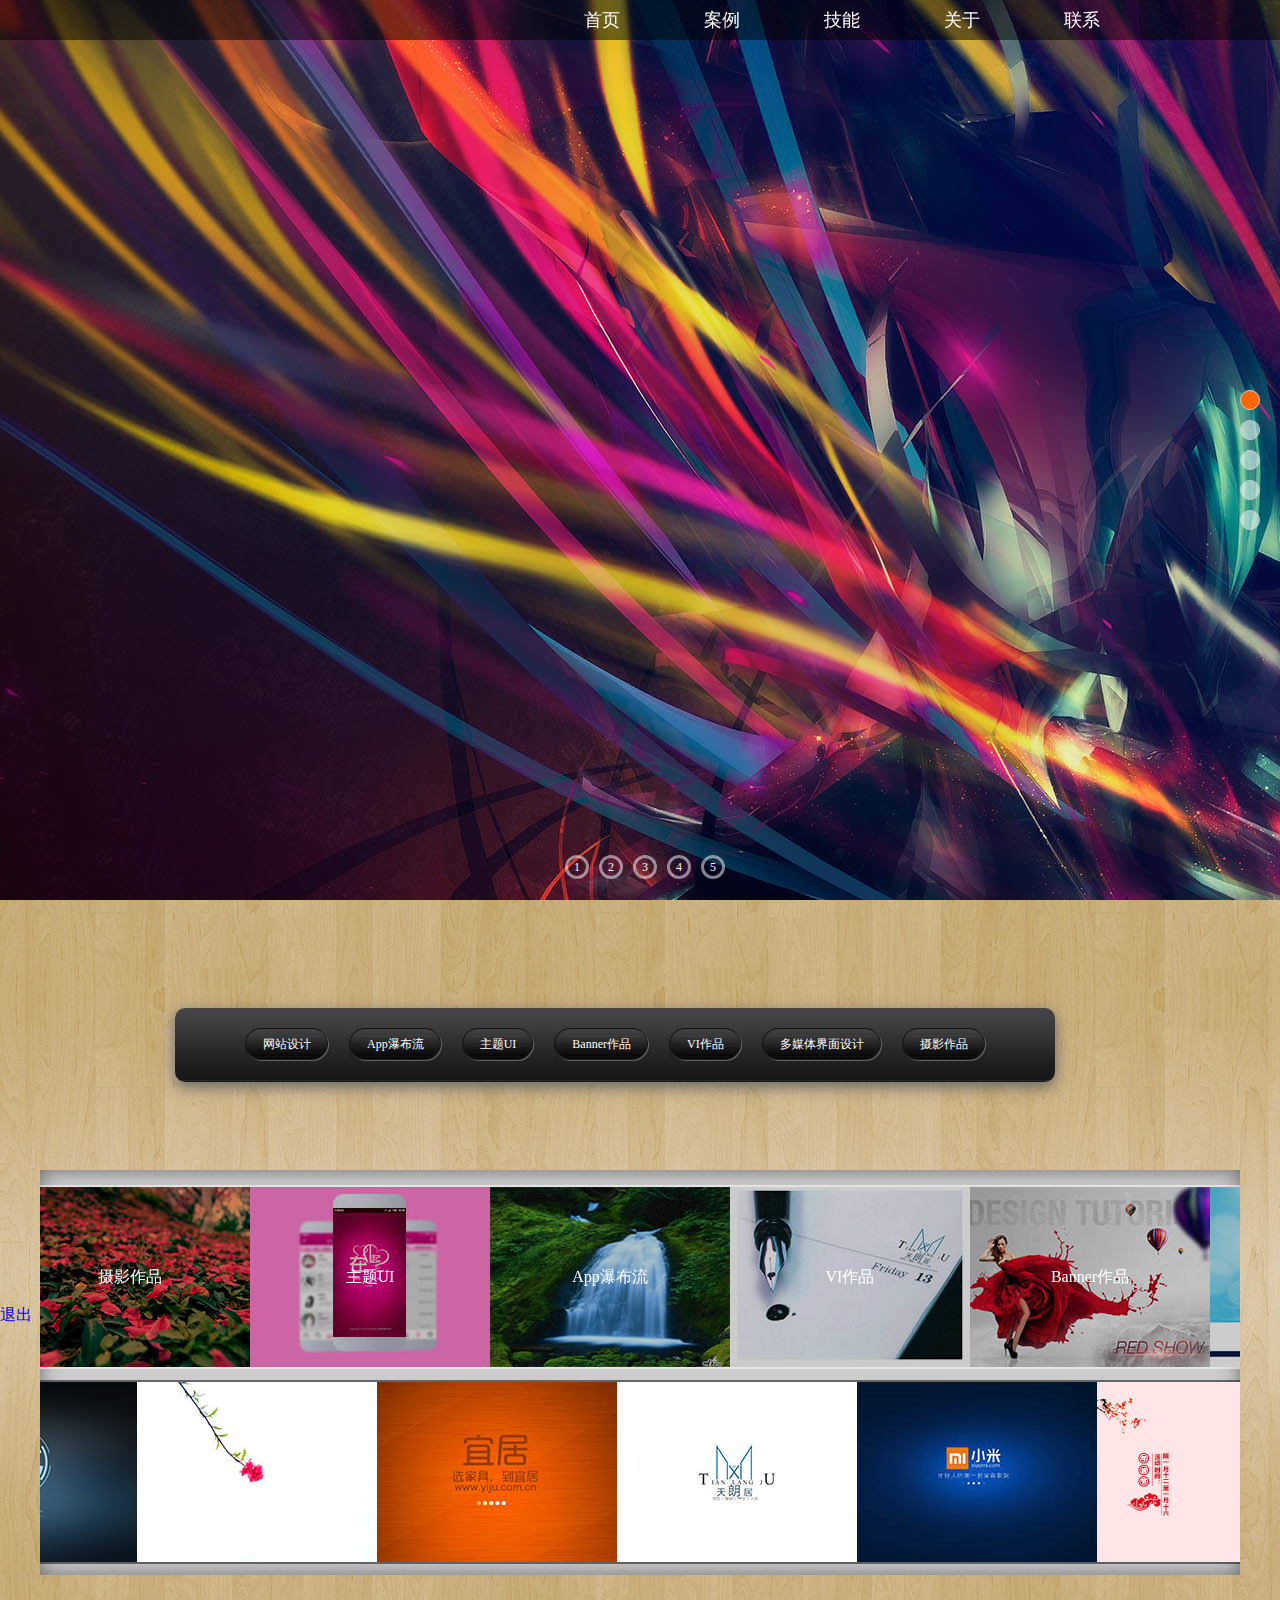
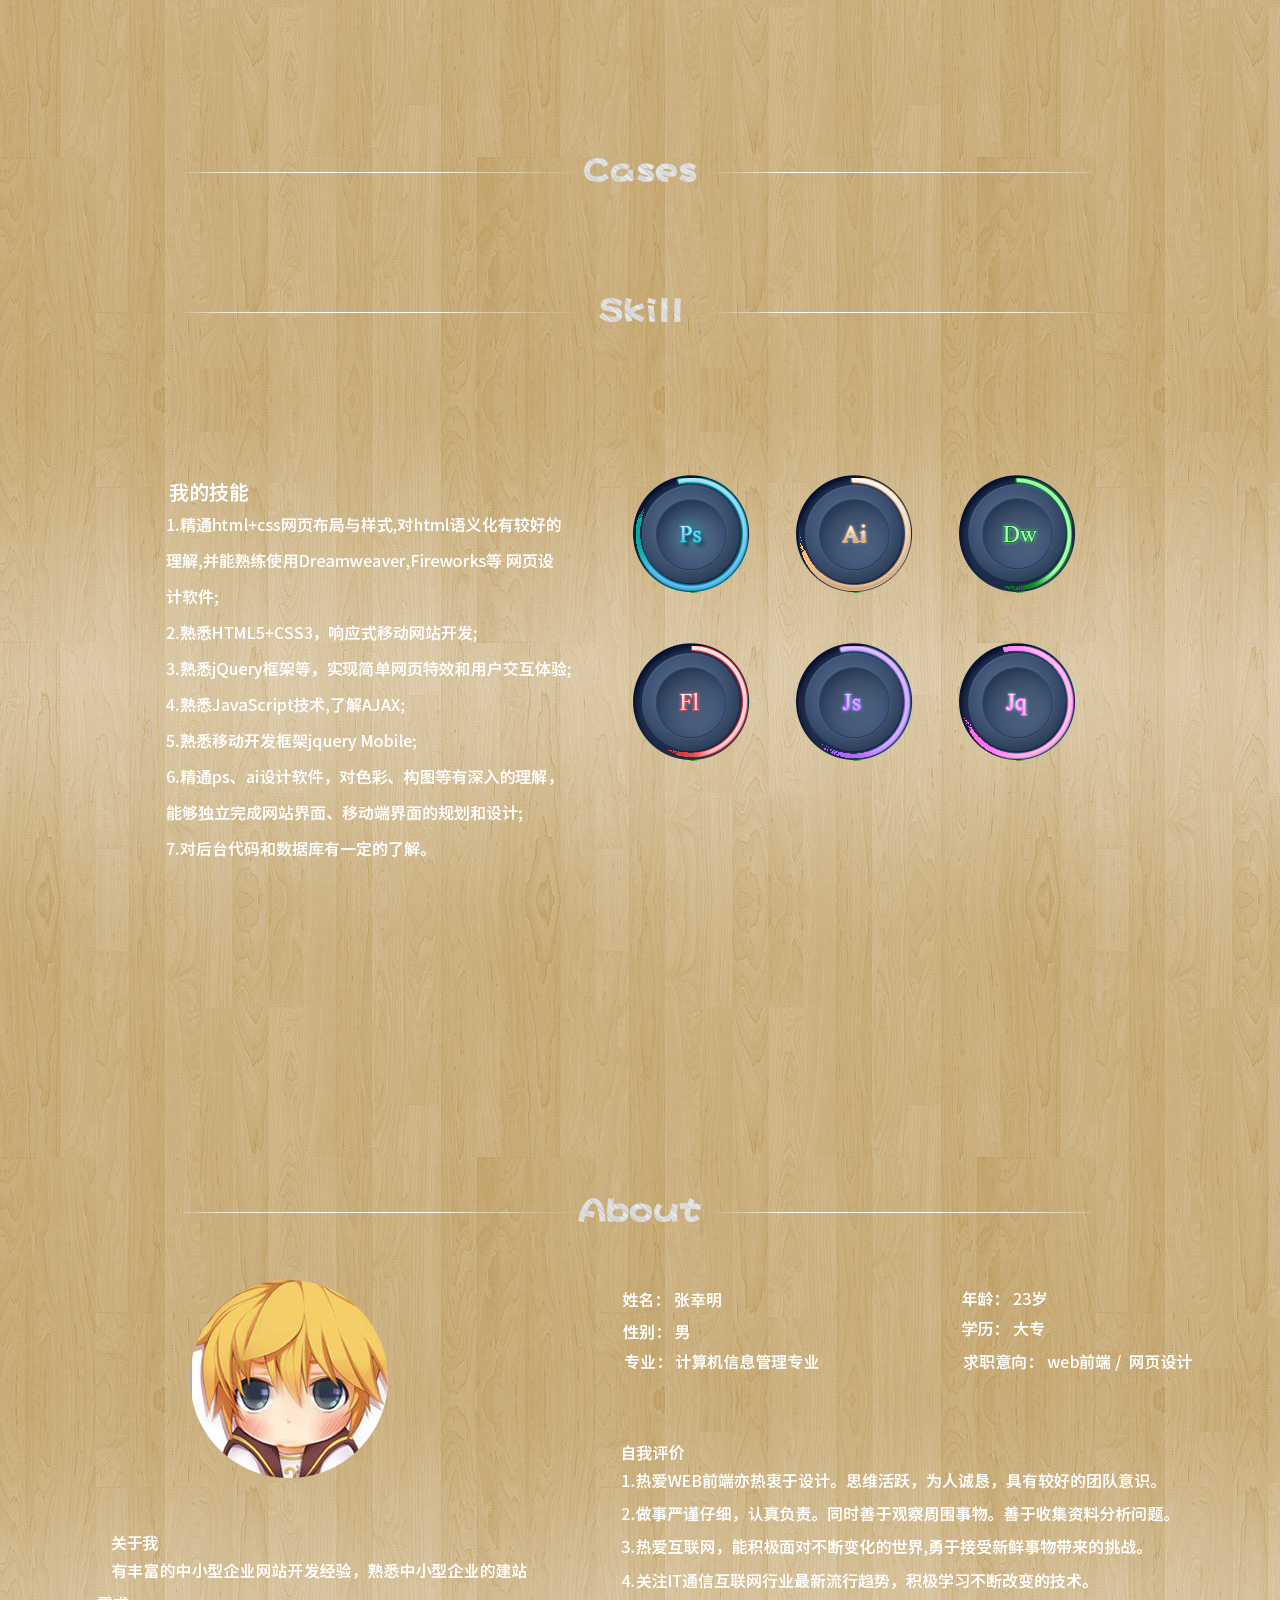
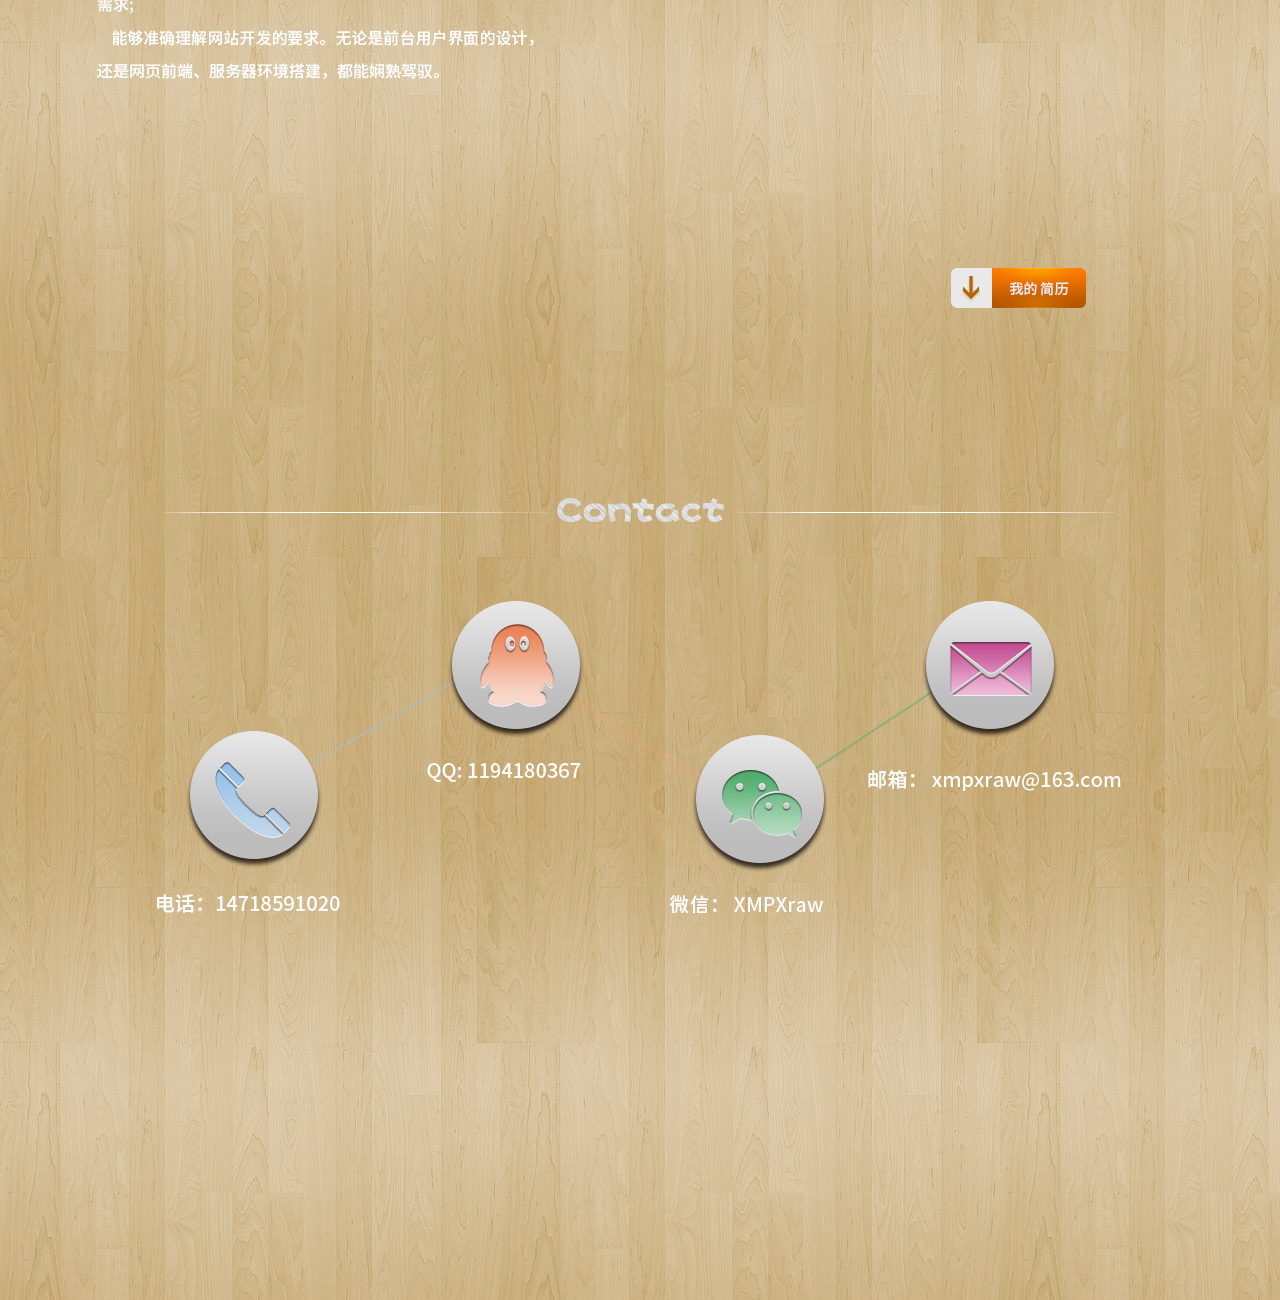
<file: index.html>
<!doctype html>
<html>
<head>
<meta charset="utf-8">
<title>张幸明--个人网站</title>
	<link rel="stylesheet" href="css/index.css" type="text/css">
	<script type="text/javascript" src="javascript/jquery-1.11.1.min.js"></script>
    <script type="text/javascript" src="javascript/jquery-1.7.2.min.js"></script>
	<script type="text/javascript" src="javascript/jquery.mousewheel.min.js"></script>
    <script type="text/javascript" src="javascript/index.js"></script>
</head>
<body>
	<div class="con">
<!--页面一开始-->
    	<div class="page1">
        	
        	<ul>
            	<li><img src="images/banner01.jpg" width="1920" height="1200"></li>
                <li><img src="images/banner02.jpg" width="1920" height="1200"></li>
                <li><img src="images/banner03.jpg" width="1920" height="1200"></li>
                <li><img src="images/banner04.jpg" width="1920" height="1200"></li>
                <li><img src="images/banner05.jpg" width="1920" height="1200"></li>
            </ul>
            <ol class="pgOl">
            	<li class="pgolLi">1</li>
            	<li>2</li>
            	<li>3</li>
            	<li>4</li>
            	<li>5</li>
            </ol>
        </div>
<!--页面一结束-->
         
<!--页面二开始-->   
    	<div class="page2">
        <div class="pg2C"><img src="images/cases.png" width="960" height="60"></div>
        <!--滑动门导航开始-->
        	<div class="nav02">
                <ul>                    
                    <li><a href="#" class="aa"><span>网站设计</span></a></li>                   
                    <li><a href="ppl.html" target="_blank"><span>App瀑布流</span></a></li>
                    <li><a href="#"><span>主题UI</span></a></li>
                    <li><a href="#" class="ee"><span>Banner作品</span></a></li>
                    <li><a href="#" class="dd"><span>VI作品</span></a></li>
                    <li><a href="#" class="hh"><span>多媒体界面设计</span></a></li>
                    <li><a href="photo.html" target="_blank"><span>摄影作品</span></a></li>
                </ul>
                <figure>
                	<audio src="images/music/a1.mp3"></audio>
                    <audio src="images/music/a2.mp3"></audio>
                    <audio src="images/music/a3.mp3"></audio>
                    <audio src="images/music/a4.mp3"></audio>
                    <audio src="images/music/a5.mp3"></audio>
                    <audio src="images/music/a6.mp3"></audio>
                    <audio src="images/music/a7.mp3"></audio>
                </figure>
		  </div>
           <!--滑动门导航结束-->
        	<div class="pg2Zp">            
            	<div class="pg2Up">
                 <!--无缝链接导航1开始-->
                    <ul class="pg2Up01">
                        <li><a href="photo.html" class="a"><img src="images/small-banner-01.jpg" width="240" height="180"><p>摄影作品</p></a><div class="heise"></div></li>
                        <li><a href="javascript:;" class="b"><img src="images/small-banner-02.jpg" width="240" height="180"><p>主题UI</p></a><div class="heise"></div></li>
                        <li><a href="ppl.html" class="c"><img src="images/small-banner-03.jpg" width="240" height="180"><p>App瀑布流</p></a><div class="heise"></div></li>
                        <li><a href="javascript:;" class="d"><img src="images/small-banner-04.jpg" width="240" height="180"><p>VI作品</p></a><div class="heise"></div></li>
                        <li><a href="javascript:;" class="e"><img src="images/small-banner-05.jpg" width="240" height="180"><p>Banner作品</p></a><div class="heise"></div></li>
                        <li><a href="javascript:;" class="f"><img src="images/small-banner-06.jpg" width="240" height="180"><p>网站设计</p></a><div class="heise"></div></li>
                        <li><a href="javascript:;" class="h"><img src="images/small-banner-07.jpg" width="240" height="180"><p>多媒体界面设计</p></a><div class="heise"></div></li>
                    </ul>
                    <!--无缝链接导航1结束-->
                    <!--无缝链接导航2开始-->
                    <ul class="pg2Up02">
                        <li><a href="photo.html" class="a"><img src="images/small-banner02-1.jpg" width="240" height="180"></a></li>
                        <li><a href="ppl.html" class="c"><img src="images/small-banner02-2.jpg" width="240" height="180"></a></li>
                        <li><a href="javascript:;" class="d"><img src="images/small-banner02-3.jpg" width="240" height="180"></a></li>
                        <li><a href="javascript:;" class="h"><img src="images/small-banner02-4.jpg" width="240" height="180"></a></li>
                        <li><a href="javascript:;" class="e"><img src="images/small-banner02-5.jpg" width="240" height="180"></a></li>
                        <li><a href="javascript:;" class="b"><img src="images/small-banner02-6.jpg" width="240" height="180"></a></li>
                        <li><a href="javascript:;" class="f"><img src="images/small-banner02-7.jpg" width="240" height="180"></a></li>
                    </ul>
                    <!--无缝链接导航2结束-->
                </div>
           
            </div>
<!--vi作品展示开始-->
                <div class="showVi">
                	<a href="javascript:;" class="showviTc">退出</a>
                  	<ul class="showviUl">
						<li>
                        	<a href="images/app-bigger-01.jpg">
                       		 	<img src="images/app-small-01.jpg" width="168" height="124">
                        	</a><br>
						</li> 
                        <li>
                        	<a href="images/app-bigger-02.jpg">
                       		 	<img src="images/app-small-02.jpg" width="168" height="124">
                        	</a><br>
						</li> 
                        <li>
                        	<a href="images/app-bigger-03.jpg">
                       		 	<img src="images/app-small-03.jpg" width="168" height="124">
                        	</a><br>
						</li> 
                        <li>
                        	<a href="images/app-bigger-04.jpg">
                       		 	<img src="images/app-small-04.jpg" width="168" height="124">
                        	</a><br>
						</li>
                        <li>
                        	<a href="images/app-bigger-05.jpg">
                       		 	<img src="images/app-small-05.jpg" width="168" height="124">
                        	</a><br>
						</li> 
                        <li>
                        	<a href="images/app-bigger-06.jpg">
                       		 	<img src="images/app-small-06.jpg" width="168" height="124">
                        	</a><br>
						</li> 
                        <li>
                        	<a href="images/app-bigger-07.jpg">
                       		 	<img src="images/app-small-07.jpg" width="168" height="124">
                        	</a><br>
						</li> 
                        <li>
                        	<a href="images/app-bigger-08.jpg">
                       		 	<img src="images/app-small-08.jpg" width="168" height="124">
                        	</a><br>
						</li> 
                        <li>
                        	<a href="images/app-bigger-09.jpg">
                       		 	<img src="images/app-small-09.jpg" width="168" height="124">
                        	</a><br>
						</li> 
                        <li>
                        	<a href="images/app-bigger-10.jpg">
                       		 	<img src="images/app-small-10.jpg" width="168" height="124">
                        	</a><br>
						</li> 
                        <li>
                        	<a href="images/app-bigger-11.jpg">
                       		 	<img src="images/app-small-11.jpg" width="168" height="124">
                        	</a><br>
						</li> 
                        <li>
                        	<a href="images/app-bigger-12.jpg">
                       		 	<img src="images/app-small-12.jpg" width="168" height="124">
                        	</a><br>
						</li> 
                         <li>
                        	<a href="images/app-bigger-13.jpg">
                       		 	<img src="images/app-small-13.jpg" width="168" height="124">
                        	</a><br>
						</li> 
					</ul> 
                </div>
<!--vi作品展示结束-->
<!--主题作品展示开始-->
		<div class="showApp">
        	<ul>
            	
            </ul>
        </div>
<!--主题作品展示结束-->

<!--多媒体用户界面作品展示开始-->
		<div class="showXm">
        	<div class="showXm02">
                <a href="javascript:;" class="showxmTc">退出</a>
                <ul class="showxmUl01">
                    <li><img src="images/xiaomi-01.jpg" width="687" height="388"></li>
                    <li><img src="images/xiaomi-02.jpg" width="687" height="388"></li>
                    <li><img src="images/xiaomi-03.jpg" width="687" height="388"></li>
                    <li><img src="images/xiaomi-04.jpg" width="687" height="388"></li>
                    <li><img src="images/xiaomi-05.jpg" width="687" height="388"></li>
                    <li><img src="images/xiaomi-06.jpg" width="687" height="388"></li>
                    <li><img src="images/xiaomi-07.jpg" width="687" height="388"></li>
                    <li><img src="images/xiaomi-08.jpg" width="687" height="388"></li>
                    <li><img src="images/xiaomi-09.jpg" width="687" height="388"></li>
                    <li><img src="images/xiaomi-10.jpg" width="687" height="388"></li>
                    <li><img src="images/xiaomi-11.jpg" width="687" height="388"></li>
                </ul>              
                <ul class="showxmUl02">
                	<li></li>
                	<li></li>
                	<li></li>
                	<li></li>
                	<li></li>
                	<li></li>
                	<li></li>
                	<li></li>
                	<li></li>
                	<li></li>
                	<li></li>
                </ul>            
            </div>
        </div>
<!--多媒体用户界面作品展示结束-->   
<!--网页作品展示开始-->
		<div class="showWangye">
        	<a href="javascript:;" class="showwangyeTc">退出</a>
            <div class="wangyeZs">
            	<ul class="wangyezsUl01">
                	<li><img src="images/wy--01.png" width="667" height="384"></li>
                    <li><img src="images/wy--02.png" width="667" height="384"></li>
                    <li><img src="images/wy--03.png" width="667" height="384"></li>
                    <li><img src="images/wy--04.png" width="667" height="384"></li>
                    <li><img src="images/wy--05.png" width="667" height="384"></li>
                    <li><img src="images/wy--06.png" width="667" height="384"></li>
                    <li><img src="images/wy--07.png" width="667" height="384"></li>
                </ul>
                <ul class="wangyezsUl02">
                	<li></li>
                	<li></li>
                	<li></li>
                	<li></li>
                    <li></li>
                    <li></li>
                    <li></li>
                </ul>            
            </div>
        </div>
<!--网页作品展示结束--> 
<!--banner作品展示开始-->
		<div class="showBanner">
        	<a href="javascript:;" class="showbannerTc">退出</a>
            <div class="bannerZs">
            	<ul class="bannerUl01">
                	
                </ul>
                <ul class="bannerUl02">
                	
                </ul>            
            </div>
        </div>
<!--banner作品展示结束-->                      
   	  </div>
<!--页面二结束-->
      
<!--页面三开始-->
    	<div class="page3">
     		<div class="pg3s"><img src="images/skill-02.png" width="960" height="60"></div>
        	<div class="pg3Wz">
       	   		 <img src="images/jinengwenzi.png" width="429" height="411"> </div>
            <div class="jinengtiao">
					<ul class="jn1">
						<li></li>
						<li></li>
						<li></li>
					</ul>
					<ul class="jn2">
						<li></li>
						<li></li>
						<li></li>
					</ul>
					<ul class="jn3">
						<li></li>
						<li></li>
						<li></li>
					</ul>
					<ul class="jn4">
						<li></li>
						<li></li>
						<li></li>
					</ul>
					<ul class="jn5">
						<li></li>
						<li></li>
						<li></li>
					</ul>
					<ul class="jn6">
						<li></li>
						<li></li>
						<li></li>
					</ul>
			</div>
        </div>
<!--页面三结束-->
      
<!--页面四开始-->
    	<div class="page4">
       	  <div class="pg4A"><img src="images/about.png" width="960" height="60"></div>
            <div class="pg4Jn"><img src="images/jinengzhanshi.png" width="1224" height="466"></div>
          <div class="pg4Tx"></div>
          <div class="jianLi"><img src="images/anniu.png" width="140" height="45"></div>
      </div>
<!--页面四结束-->

<!--页面五开始-->
    	<div class="page5">
     		<div class="pg5C"><img src="images/contact.png" width="960" height="60"></div>
            <div class="pg5Tb">
            	<div class="pg5Tel"></div>
            	<div class="pg5Qq"></div>
            	<div class="pg5Weixin"></div>
            	<div class="pg5Email"></div>
          </div>
        </div>
<!--页面五结束-->
</div> 

<!--侧边小圆点开始-->  
    <ol class="yuanDian">
    	<li class="current"></li>
    	<li></li>
    	<li></li>
    	<li></li>
        <li></li> 
    </ol>
<!--侧边小圆点结束-->  
	
<!--导航开始-->
    <div class="nav">
		<ul class="navUl">
        	<li>首页</li>
        	<li>案例</li>
            <li>技能</li>
            <li>关于</li>
            <li>联系</li>
        </ul>
    </div>	
<!--导航开始-->
    

    
    </div> 
	</body>
</html>
</file>
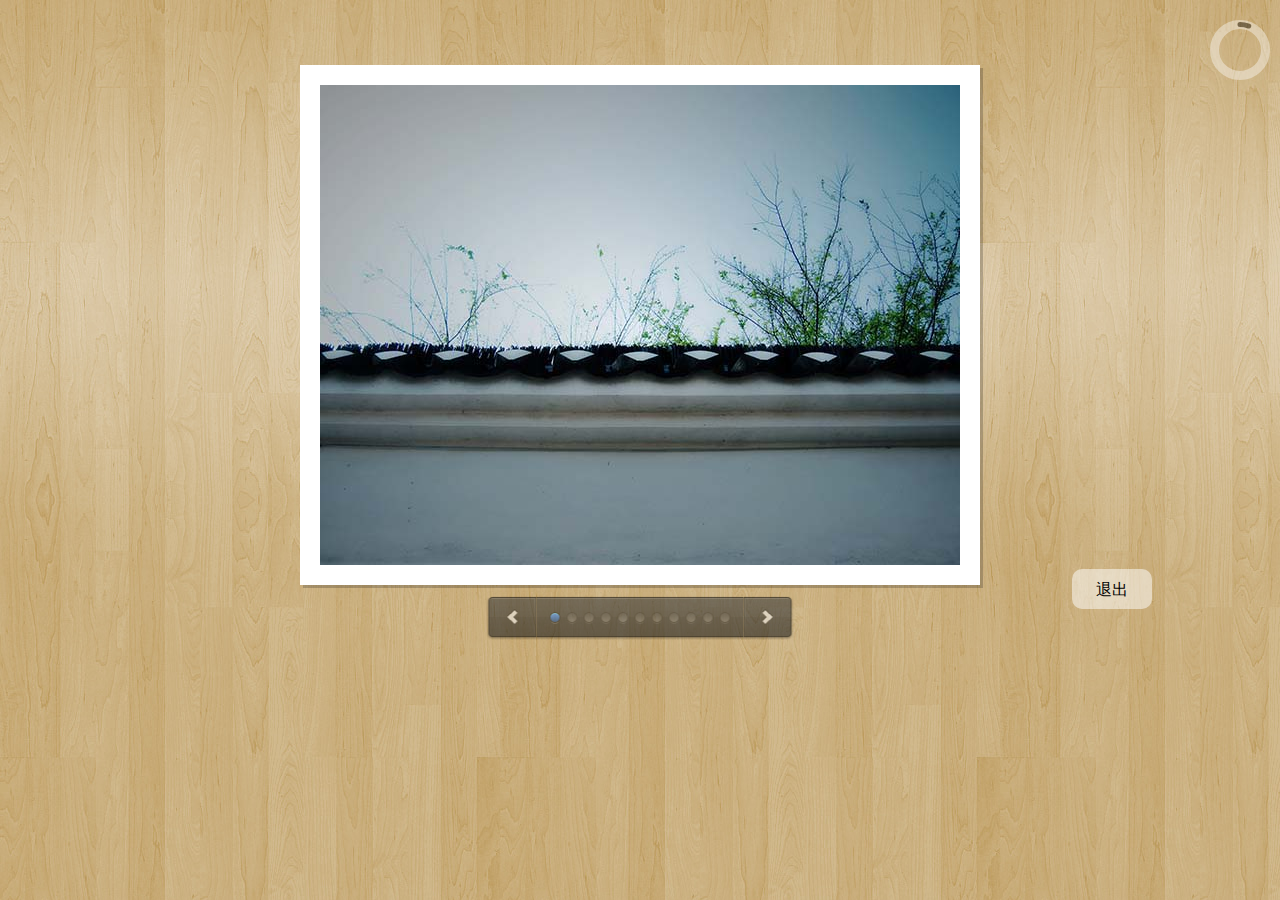
<file: photo.html>
<!DOCTYPE html PUBLIC "-//W3C//DTD XHTML 1.0 Transitional//EN" "http://www.w3.org/TR/xhtml1/DTD/xhtml1-transitional.dtd">
<html xmlns="http://www.w3.org/1999/xhtml">
<head>
<meta http-equiv="X-UA-Compatible" content="IE=edge,chrome=1">
<meta http-equiv="Content-Type" content="text/html; charset=gb2312" />
<title>������--��Ӱ��Ʒ</title>
<meta name="keywords" content="www.pxraw.com" />

</head>
<body>
<!-- ���� ��ʼ -->
<link rel="stylesheet" href="http://fonts.useso.com/css?family=PT+Sans+Narrow" />
<link rel="stylesheet" href="css/styles.css" />
<link rel="stylesheet" href="css/demo2.css" />
<script type="text/javascript" src="javascript/jquery-1.7.2.min.js"></script>
<script src="javascript/ipresenter.packed.js"></script>
<script>
	$(document).ready(function(){
		$('#ipresenter').iPresenter({
			animSpeed: 2000,
			timer: '360Bar',
			timerDiameter: 60,
			timerStroke: 5,
			timerPadding: 2,
			timerColor: '#000',
			timerBg: '#FFF',
			timerOpacity: 0.4,
			directionNav: false,
			controlNav: true
		});
	});
</script>
<div class="container">
 <a href="index.html" class="showviTc">�˳�</a>
<div id="ipresenter">
	<div class="step" data-x="0" data-y="0" data-thumbnail="images/thumbs/photo-01.jpg">
      <img src="images/photos/photo-01.jpg" />
	</div>
	<div class="step" data-x="1500" data-y="0" data-rotatex="180" data-easing="easeInOutQuint" data-pausetime="15000" data-thumbnail="images/thumbs/photo-07.jpg">
		<img src="images/photos/photo-07.jpg" />
	</div>
	<div class="step" data-x="3000" data-y="0" data-rotatey="180" data-pausetime="2000" data-thumbnail="images/thumbs/photo-03.jpg">
		<img src="images/photos/photo-03.jpg" />
	</div>
	<div class="step" data-x="4500" data-y="0" data-rotatex="180" data-thumbnail="images/thumbs/photo-04.jpg">
		<img src="images/photos/photo-04.jpg" />
	</div>
	<div class="step" data-x="6000" data-y="0" data-rotate="180" data-thumbnail="images/thumbs/photo-05.jpg">
		<img src="images/photos/photo-05.jpg" />
	</div>
	<div class="step" data-x="7500" data-y="0" data-rotatey="180" data-thumbnail="images/thumbs/photo-06.jpg">
		<img src="images/photos/photo-06.jpg" />
	</div>
	<div class="step" data-x="9000" data-y="0" data-thumbnail="images/thumbs/photo-08.jpg">
		<img src="images/photos/photo-08.jpg" />
	</div>
	<div class="step" data-x="10500" data-y="0" data-rotate="80" data-thumbnail="images/thumbs/photo-09.jpg">
		<img src="images/photos/photo-09.jpg" />
	</div>
	<div class="step" data-x="12000" data-y="0" data-rotatex="180" data-thumbnail="images/thumbs/photo-10.jpg">
		<img src="images/photos/photo-10.jpg" />
	</div>
	<div class="step" data-x="13500" data-y="0" data-rotatey="180" data-scale="0.6" data-thumbnail="images/thumbs/photo-11.jpg">
		<img src="images/photos/photo-11.jpg" />
	</div>
	<div class="step" data-x="15000" data-y="0" data-rotatey="-180" data-thumbnail="images/thumbs/photo-12.jpg">
		<img src="images/photos/photo-12.jpg" />
	</div>
	</div>
</div>
</div>
<!-- ���� ���� -->

</body>
</html>
</file>
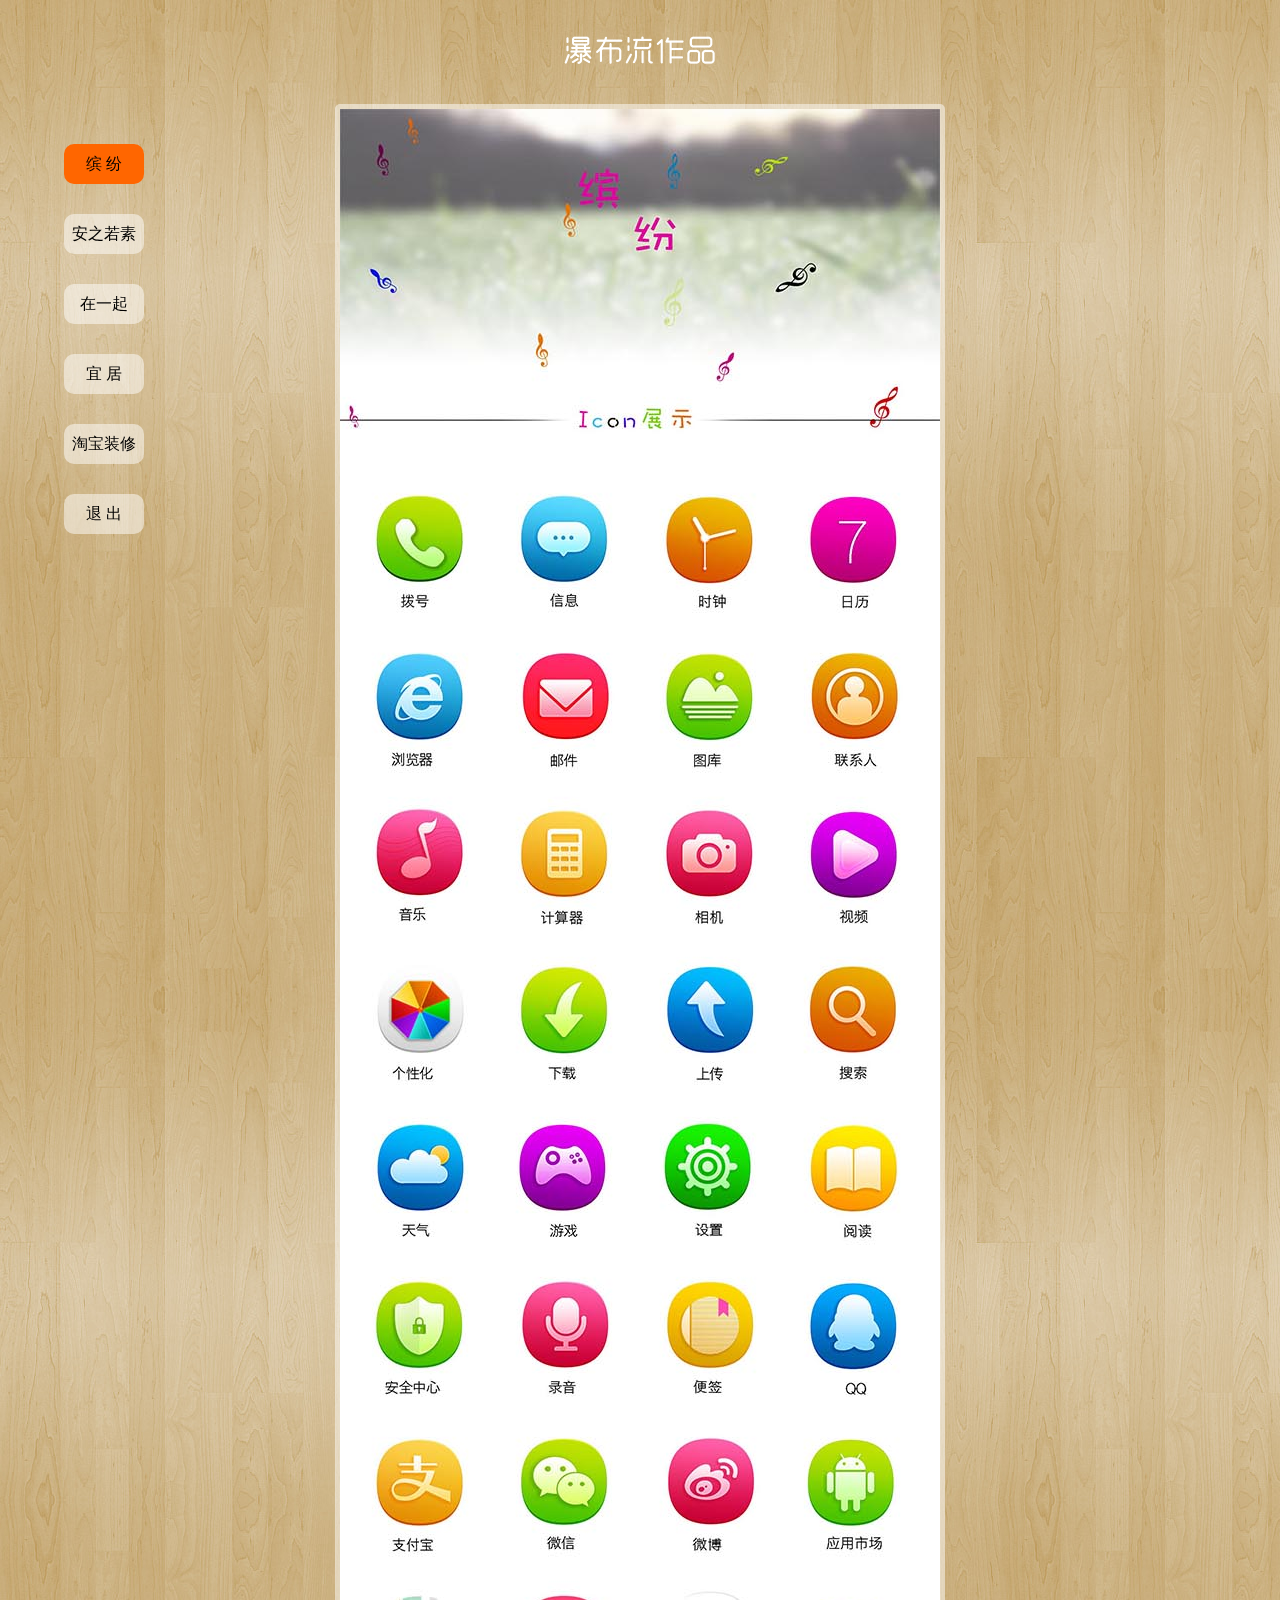
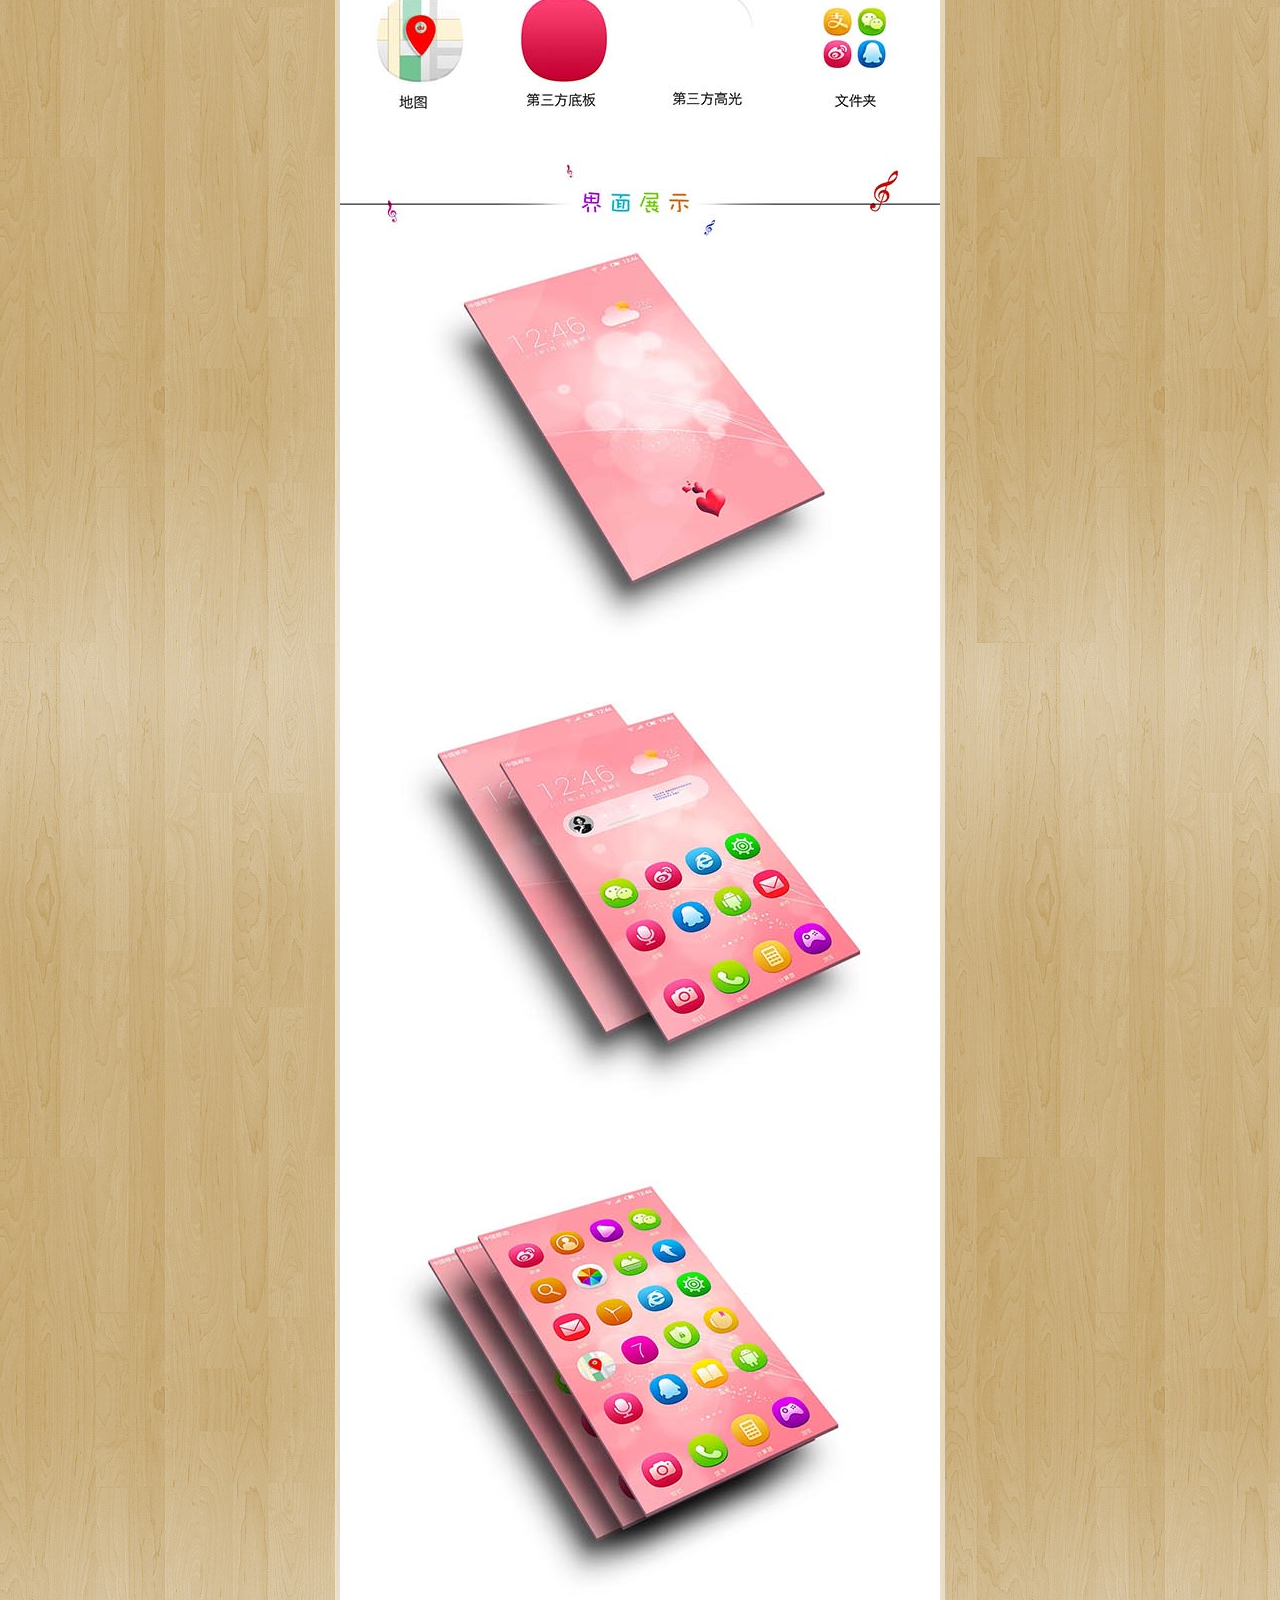
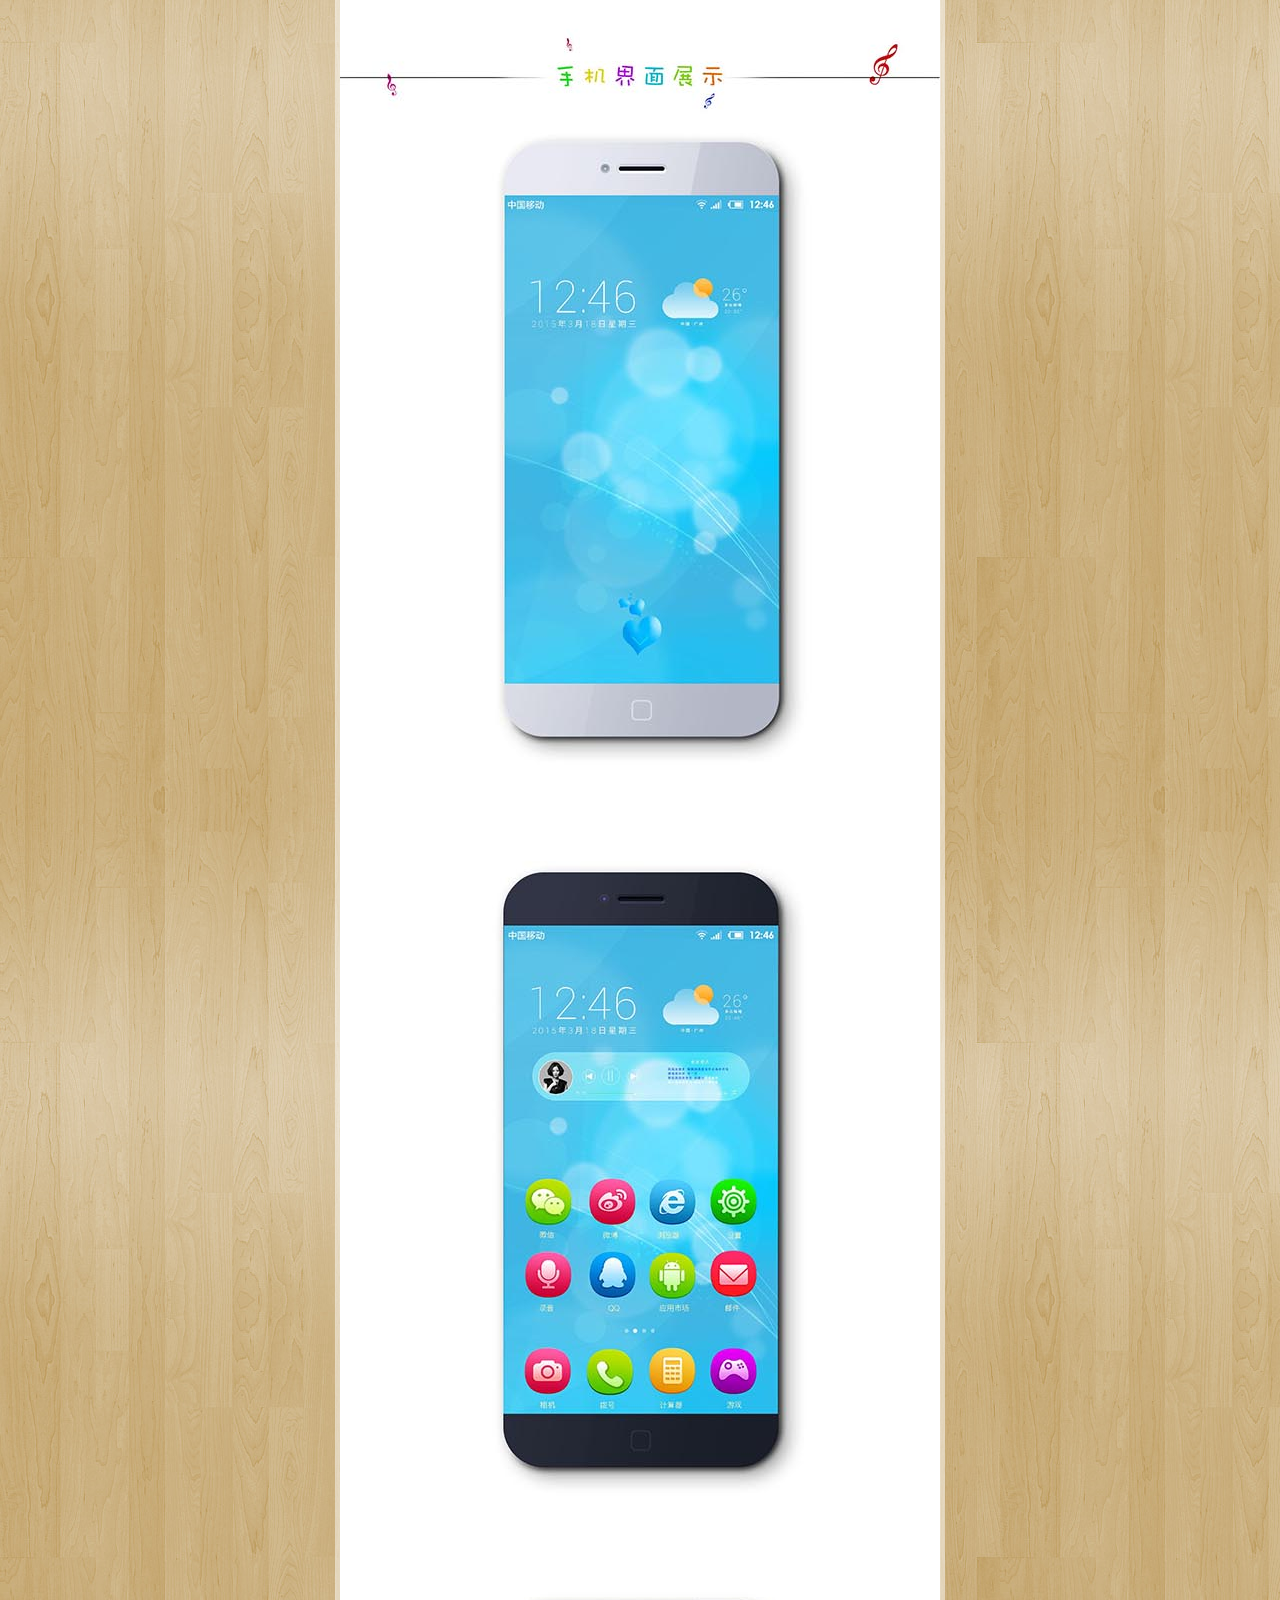
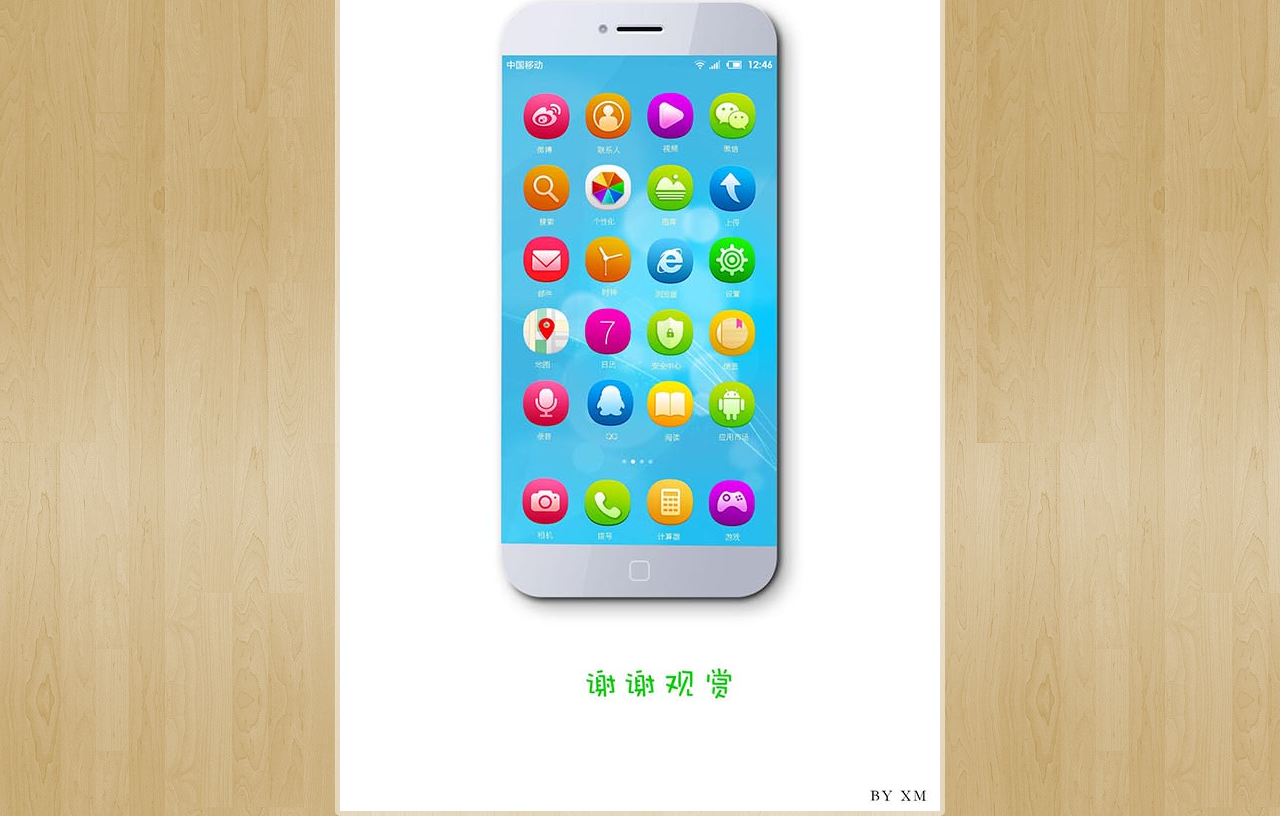
<file: ppl.html>
<!doctype html>
<html>
<head>
<meta charset="utf-8">
<title>张幸明--瀑布流作品</title>
	<style type="text/css">
		* { margin: 0; padding: 0; list-style: none;}
		body { background: url(images/background.jpg);}
		a { text-decoration: none; color: #000;}
		.box { width: 100%; height: 630px; margin: auto; }
		.showPpl li { width: 600px; margin: 20px auto; border-radius: 5px;}
		.showpplUl01 { width: 80px; height: auto; margin: 0 auto; position: fixed; top: 16%; left: 5%;}
		.showpplUl01 li{ width: 80px; height: 40px; line-height: 40px; background: rgba(255,255,255,0.5); border-radius: 10px; text-align:center; color: #000; float: left; margin: 0 0 30px 0; }
		.showpplUl01 li a { width: 80px; height: 40px; display: block; }
		 .pubuliu { width: 170px; margin: 30px auto; color: #FFF;}
		.a { width: 600px; height: 5502px; border:5px solid rgba(255,255,255,0.5); border-radius: 10px;}
		.b { width: 582px; height: 4840px; border:5px solid rgba(255,255,255,0.5); border-radius: 10px;}
		.c { width: 568px; height: 4993px; border:5px solid rgba(255,255,255,0.5); border-radius: 10px;}
		.d { width: 600px; height: 4840px; border:5px solid rgba(255,255,255,0.5); border-radius: 10px;}
		.showPpl .g { width: 960px; height: 3139px; border:5px solid rgba(255,255,255,0.5); border-radius: 10px; position: absolute; top: 80px; left: 50%; margin-left: -480px;}
		.showpplUl01 .f { background: #FF6600; }
    </style>
    <script type="text/javascript" src="javascript/jquery-1.7.2.min.js"></script>
    <script type="text/javascript">
    	$(function(){
			$('.showPpl li:first').show().siblings().hide();
			$('.showpplUl01 li').click(function(e) {
                $('.showPpl li, .hehe li').eq($(this).index()).stop().fadeIn(800).siblings().fadeOut(800);
				$(this).addClass('f').siblings().removeClass('f');
				num = $(this).index();
            });
		var timer01 = null;
		var num = 0;//全局变量是轮播图的灵魂
		var myTimer = function(){
			//先控制ol的li
			num++;
			if(num > 4){
				num = 0;
			}
		$('.showPpl li').eq(num).stop().fadeIn(800).siblings().fadeOut(800);
		$('.showpplUl01 li').eq(num).addClass('f').siblings().removeClass('f');				
		};
		timer01 = setInterval(myTimer,3000);
		
		$('.showPpl li').hover(function(e) {
        	clearInterval(timer01);    
        },function(){
			timer01 = setInterval(myTimer,3000);
		});
		})
    </script>
</head>

<body>
<div class="box">      
  <ul class="showpplUl01">
            <li class="f">
                <a href="javascript:;">
                    缤&nbsp;纷
                </a>
            </li>
            <li>
                <a href="javascript:;">
                    安之若素
                </a>
            </li>
            <li>
                <a href="javascript:;">
                    在一起
                </a>
            </li>
            <li>
                <a href="javascript:;">
                    宜&nbsp;居
                </a>
            </li>
            <li>
                <a href="javascript:;">
                    淘宝装修
                </a>
            </li>
    <li>
                <a href="index.html">
                    退&nbsp;出
                </a>
            </li>
        </ul>
        <div class="pubuliu"><img src="images/pubuliu.png" width="170" height="40"></div>
     <!--<ul class="hehe">
    	<li><h1>缤纷手机主题Icon</h1></li>
    	<li><h1>安之若素手机主题Icon</h1></li>
    	<li><h1> 在一起 手机App</h1></li>
    	<li><h1> 宜居 手机App</h1></li>
    </ul>-->
    <ul class="showPpl">
       	<li class="a"><img src="images/PPL-1.jpg" width="600" height="5502"></li>
       	<li class="b"><img src="images/PPL-2.png" width="600" height="4840"></li>
       	<li class="c"><img src="images/PPL-3.png" width="600" height="4993"></li>
       	<li class="d"><img src="images/PPL-4.jpg" width="600" height="4840"></li>
        <li class="g"><img src="images/PPL-5.jpg" width="960" height="3139"></li>
    </ul>
    
  </div>
</body>
</html>
</file>
<file: css/index.css>
* { margin: 0; padding: 0; list-style: none; }
	ul{ list-style:none;}
	img { display: block; }
	a { text-decoration: none;}
	body { overflow:hidden;/*清除滚动条*/background: url(../images/background.jpg); }
	.con { width: 100%; transition: all 1s;}
/*侧边小圆点开始*/
	.yuanDian { position:fixed; right:20px; top: 50%; margin: -60px 0 0 0; }
	.yuanDian li { width: 18px; height: 18px; border-radius: 50%; border:1px solid #ccc; background: rgba(255,255,255,0.5); cursor:pointer; margin: 0 0 10px 0; }
	.yuanDian .current { background: #FF6600; }
/*侧边小圆点结束*/
/*第一页开始*/	
	 .page1 { background: #036; width: 100%; height: 100%; overflow: hidden; position: relative;}
	 .page1 ul li { width: 75%; height: 100%; float: left; text-align: center; margin: 0 auto; position: absolute; display: none; }
	 .pgOl { width: 170px;  position: absolute; top: 95%; left: 50%; margin-left: -85px; }
	 .pgOl li { width: 18px; height: 18px; float: left; border-radius: 50%; border:3px solid rgba(255,255,255,0.5); margin: 0 0 0 10px; text-align: center; line-height: 18px; cursor: pointer; font-size: 12px; color: #fff;}
	 .pgOl li:hover { background: rgba(255,255,255,0.5); }
	 .pgolCurrent {background: rgba(255,255,255,0.5);}
	  	
/*第一页结束*/
	
/*第二页开始*/	
	 .con .page2 { width: 100%; height: 100%; position: relative;}
	 .con .pg2C { width: 960px; height: 60px; position: absolute; bottom: 0px; left: 50%; margin: 0 0 0 -480px; }
/*滑动门导航开始*/
	 .nav02 ul li{ float:left; margin:0 10px; text-align: center; line-height: 54px; }
	 .nav02 a{ color:#fff; text-decoration:none; font-size:12px;}
	 .nav02{ width: 820px; height: 54px; background: url(../images/weixin.jpg) repeat-x; position: absolute; top: 12%; right: 50%;  margin: 0 -415px 0 0; padding: 20px 0 0 60px; border-radius: 10px; box-shadow: 0px 5px 15px #666;}
	 .nav02 ul li a,.nav02 ul li span{ height: 33px; display: block; line-height: 33px; background: url(../images/weixin.png) no-repeat;}
	 .nav02 ul li a{ background-position:0 -192px; padding-left:18px;}
	 .nav02 ul li a span{ background-position:right -192px; padding-right:18px;}
	 .nav02 ul li a:active{ background-position:0 -144px;}
	 .nav02 ul li a:active span{ background-position:right -144px;}
/*滑动门导航结束*/
/*第二页无缝连接1开始*/	
	.pg2Zp { width: 1200px; height: 390px; background: #CCC; position: relative; top: 30%; left: 50%; box-shadow:0 0 20px #666 inset; overflow: hidden; padding: 15px 0 0 0; margin: 0 0 0 -600px;}
	.pg2Up { width: 1200px; height: 180px; border:2px solid rgba(255,255,255,0.5); position: relative;}
	.pg2Up .pg2Up01 { width: 2880px; overflow: hidden; position: absolute;}
	.pg2Up .pg2Up01 li { width: 240px; height: 180px; float: left; position: relative; cursor: pointer; }
	.pg2Up .pg2Up01 li .heise { width: 240px; height: 180px; background:rgba(0,0,0,0.2); position:absolute; top:0; left:0; z-index: 997;}
	.pg2Up .pg2Up01 li p { position: absolute; font-weight: bold; color: #fff; z-index: 998; font-weight: normal; width: 240px; height: 180px; line-height: 180px; text-align:center; left: 0; top: 0; }
	.pg2Up .pg2Up01 li a { width: 240px; height: 180px; display: block;}

/*第二页无缝连接1结束*/
/*第二页无缝连接2开始*/
	.pg2Up02 { width: 2880px; overflow: hidden; position: absolute; top: 193px; left: 0px; border:2px solid rgba(0,0,0,0.5); }
	.pg2Up .pg2Up02 li { width: 240px; height: 180px; float: left; cursor: pointer; }
/*第二页无缝连接1结束*/
/*vi作品展示*/	
	.pg2Up ul li a { width: 240px; height: 180px; display: block; color: #000;}
	.showVi { width: 100%; height: 100%; background: url(../images/background.jpg); position: fixed; z-index: 999; left: 0; top: 100%;  display: none;}
	.showVi .showviTc { width: 80px; height: 40px; background: rgba(255,255,255,0.5); border-radius: 10px; position: absolute; bottom: 5%; right: 10%; text-align: center; line-height: 40px; color: #000;}
	.showviTc:hover { background: #FF6600;}
	.showviUl { width: 1200px; height: auto; margin: 100px auto; }
	.showviUl li { width: 168px; height: 124px; float: left; margin: 0 0 30px 30px; border:5px solid rgba(255,255,255,0.5); border-radius: 5px; }
	.showGs { position: absolute; top: 0; left: 0;}
/*vi作品展示结束*/

/*多媒体用户界面作品展示*/	
	.pg2Up ul li a { width: 240px; height: 180px; display: block; color: #000;}
	.showXm { width: 100%; height: 100%; background: url(../images/background.jpg); position: fixed; z-index: 999; left: 0; top: 100%;  display: none;}
	.showXm02 { width: 832px; height: 550px; background: url(../images/u0.png) no-repeat; margin: 50px auto; padding: 75px 0 0 168px;}	
	.showXm02 .showxmUl01 li { width: 687px; height: 388px; float: left; cursor: pointer;}
	.showXm .showxmTc { width: 80px; height: 40px; background: rgba(255,255,255,0.5); border-radius: 10px; position: absolute; bottom: 5%; right: 10%; text-align: center; line-height: 40px; color: #000; }
	.showxmTc:hover { background: #FF6600;}
	.showXm02 .showxmUl01 { width: 687px; height: 388px; overflow: hidden;}
	.showxmUl02 { position: absolute; top: 518px; left: 50%; margin: 0 0 0 -75px;} 
	.showxmUl02 li { width: 5px; height: 5px; border-radius: 50%;  margin: 0 0 0 5px; cursor: pointer; color: #fff; float: left; border: 2px solid rgba(255,255,255,0.5); }
	.showxmLic { width: 10px; height: 10px; background: rgba(255,255,255,0.6);}
/*多媒体用户界面作品展示结束*/




/*网页作品展示*/	
	.showWangye { background: #fff;width: 100%; height: 100%; position: fixed; z-index: 999; left: 0; top: 100%;  display: none;}
	.showWangye .showwangyeTc { width: 80px; height: 40px; background: #FF6600; border-radius: 10px; position: absolute; bottom: 5%; right: 10%; text-align: center; line-height: 40px; color: #fff; z-index: 1200; }
	.showwangyeTc:hover { background: #FF6600; color: #000;}
	.wangyeZs { background: url(../images/pingguo.jpg) no-repeat; width: 1000px; height: 696px; margin: 0 auto;cursor: pointer; position: relative;}
	.wangyezsUl01 { width: 687px; height: 388px; position: absolute; top: 102px; left: 167px; overflow: hidden;	}
	.wangyezsUl01 li { width: 687px; height: 388px; float: left; cursor: pointer;}
	.wangyezsUl02 { position: absolute; top: 497px; left: 23%; margin: 0 0 0 -75px;} 
	.wangyezsUl02 li { width: 8px; height: 8px; border-radius: 50%;  margin: 0 0 0 5px; cursor: pointer; color: #fff; float: left; border: 1px solid rgba(255,255,255,0.5); }
	.showwyLic { width: 10px; height: 10px; background: rgba(255,255,255,0.6);}
/*网页作品展示结束*/





/*第三页展示开始*/
	.pg3s { width: 960px; height: 60px; position: absolute; top: 80px; left: 50%; margin: 0 0 0 -480px; }	
	/*文字控制*/
	.con .page3 { width: 100%; height: 100%; position: relative; }
	.pg3Wz { width: 429px; height: 411px;  position: absolute; top: 30%; left: 13%; color: #fff;  }
	/*.pg3Wz h2 { color: #FF7A00; font-weight: bold; font-family: Geneva, sans-serif;}
	.pg3Wz p { line-height: 30px; font-weight: 200; font-family: "宋体";}*/
	/*文字控制结束*/ 
	.jinengtiao{width:455px;height:350px; position:absolute;right:15%;top:25%}
	.jinengtiao ul{width:117px;height:118px;float:left;margin-left:46px;margin-top:50px;position:relative}
	.jinengtiao ul.jn1,.jinengtiao ul.jn4{margin-left:0}
	.jinengtiao ul li{position:absolute;top:0;left:0}
	.jinengtiao ul li:nth-child(1){width:117px;height:118px;background:url(../images/skill.png)}
	.jinengtiao ul li:nth-child(2){width:112px;height:113px;left:3px;top:3px;-moz-animation:zhuan 4.5s linear 0s infinite;-webkit-animation:zhuan 4.5s linear 0s infinite;-ms-animation:zhuan 4.5s linear 0s infinite;-o-animation:zhuan 4.5s linear 0s infinite}
	.jinengtiao ul li:nth-child(3){width:99px;height:101px;left:9px;top:9px}
	.jinengtiao ul.jn1 li:nth-child(2){background:url(../images/skill.png) -117px 0}
	.jinengtiao ul.jn2 li:nth-child(2){background:url(../images/skill.png) -229px 0}
	.jinengtiao ul.jn3 li:nth-child(2){background:url(../images/skill.png) -1px -118px;left:1px}
	.jinengtiao ul.jn4 li:nth-child(2){background:url(../images/skill.png) -117px -118px}
	.jinengtiao ul.jn5 li:nth-child(2){background:url(../images/skill.png) -229px -118px}
	.jinengtiao ul.jn6 li:nth-child(2){background:url(../images/skill.png) 0 -233px}
	.jinengtiao ul.jn1 li:nth-child(3){background:url(../images/skill.png) -117px -233px}
	.jinengtiao ul.jn2 li:nth-child(3){background:url(../images/skill.png) -235px -232px}
	.jinengtiao ul.jn3 li:nth-child(3){background:url(../images/skill.png) -6px -348px}
	.jinengtiao ul.jn4 li:nth-child(3){background:url(../images/skill.png) -111px -347px}
	.jinengtiao ul.jn5 li:nth-child(3){background:url(../images/skill.png) -216px -347px}
	.jinengtiao ul.jn6 li:nth-child(3){background:url(../images/skill.png) -321px -344px}
	@-webkit-keyframes zhuan{from{transform:rotate(0)}
	to{transform:rotate(360deg)}
	}
	@-moz-keyframes zhuan{from{transform:rotate(0)}
	to{transform:rotate(360deg)}
	}
	@-ms-keyframes zhuan{from{transform:rotate(0)}
	to{transform:rotate(360deg)}
	}
	@-o-keyframes zhuan{from{transform:rotate(0)}
	to{transform:rotate(360deg)}
}
/*第三页展示结束*/
/*第四页展示开始*/
	.page4 { width: 100%; height: 100%; position: relative; }
	.pg4A { width: 960px; height: 60px; position: absolute; top: 80px; left: 50%; margin: 0 0 0 -480px;}
	.pg4Jn { width: 1224px; height: 502px; position: absolute; top: 150px; left: 50%; margin: 0 0 0 -612px; cursor: pointer;} 
	.pg4Tx { background: url(../images/wo-2.png) no-repeat; width: 203px; height: 198px; position: absolute; top: 180px; left: 187px; cursor: pointer; transition: all 1s;}
	.pg4Tx:hover { background: url(../images/wo.png) no-repeat; -moz-transform:rotate(720deg); -ms-transform:rotate(720deg); -o-transform:rotate(720deg); -webkit-transform:rotate(720deg); transform:rotate(720deg);}
	.jianLi { width: 140px; height: 45px; position: absolute; bottom: 10%; right: 15%; cursor: pointer;}
/*第四页展示结束*/
/*第五页展示开始*/
	.con .page5 { width: 100%; height: 100%; position: relative;}
	.pg5C { width: 960px; height: 60px; position: absolute; top: 80px; left: 50%; margin: 0 0 0 -480px;}
	.pg5Tb { width: 1000px; height: 400px; position: absolute; top: 190px; left: 50%; margin: 0 0 0 -500px; position: relative;}
	.pg5Tb .pg5Tel { background: url(../images/phone.png) no-repeat; width: 300px; height: 235px; position: absolute; top: 88px; left: 15px; cursor: pointer; }
	.pg5Tb .pg5Qq { background: url(../images/qq.png) no-repeat; width: 300px; height: 235px; position: absolute; top: 10px; left: 276px; cursor: pointer;}
	.pg5Tb .pg5Weixin { background: url(../images/weixin02.png) no-repeat; width: 300px; height: 235px; position: absolute; top: 88px; left: 530px; cursor: pointer;}
	.pg5Tb .pg5Email { background: url(../images/email.png) no-repeat; width: 300px; height: 235px; position: absolute; top: 10px; left: 708px; cursor: pointer;}
	.pg5Line01 { position: absolute; top: 115px; left: 237px;}
	.pg5Line02 { position: absolute; top: 115px; left: 878px;}

/*第五页展示结束*/

	/*导航开始*/
	.nav { position: fixed; top: 0; left: 0; width: 100%; height: 40px; background: rgba(0,0,0,0.5);}
	.nav .navUl { position: absolute; right:10%; top: 0; }
	.nav .navUl li { width: 100px; height: 40px; float: left; font-size: 18px; color: #FFF; margin: 0 20px 0 0; text-align: center; line-height: 40px; cursor: pointer; border-radius: 5px;}
	.nav .navUl li:hover { background: #FF6600; color: #000;}
	.nav .navUl li a { width: 70px; height: 40px; line-height: 40px; display: block; color: #FFF;}
	.nav .navUl .nuCurrent { background: #FF6600; }
	/*导航结束*/
</file>
<file: css/styles.css>
* {
	margin: 0px;
	padding: 0px;
}

body {
	font-family: 'PT Sans Narrow', Aller;
}

h2 {
	font-size: 38px
}

p {
	line-height: 150%;
	font-size: 13pt;
}

a {
	color: #39f;
	text-decoration: none;
	outline: none;
	cursor: pointer;
}

a:hover {
	color: #C00;
	text-decoration: none;
}

p.copy {
	display: block;
	font-size: 16px;
	font-weight: normal;
	color: #999;
	margin-top: 10px;
}

ul.examples {
	list-style: none;
	display: block;
	width: 1258px;
	height: 28px;
	margin: 10px auto 0px auto;
}

ul.examples li.logo {
	float: left;
	font-size: 24px;
	text-shadow: #BBB 1px 1px 3px;
}

ul.examples li {
	float: right;
}

ul.examples li a {
	float: right;
	padding: 5px 12px;
	border: 1px solid #3079ED !important;
	background: #4B8DF8;
	background: -webkit-linear-gradient(top, #4C8FFD, #4787ED);
	background: -moz-linear-gradient(top, #4C8FFD, #4787ED);
	background: -ms-linear-gradient(top, #4C8FFD, #4787ED);
	background: -o-linear-gradient(top, #4C8FFD, #4787ED);
	color: #FFF !important;
	text-shadow: 0 1px 0 #2F5BB7 !important;
	text-decoration: none;
	font-size: 13px;
	margin-left: 10px;
	border-radius: 3px;
}
ul.examples li a:hover {
	border: 1px solid #2F5BB7 !important;
	background: #3F83F1;
	background: -webkit-linear-gradient(top, #4D90FE, #357AE8);
	background: -moz-linear-gradient(top, #4D90FE, #357AE8);
	background: -ms-linear-gradient(top, #4D90FE, #357AE8);
	background: -o-linear-gradient(top, #4D90FE, #357AE8);
	-moz-box-shadow: 0 1px 0px #DDD;
	-webkit-box-shadow: 0 1px 0px #DDD;
	box-shadow: 0 1px 0px #DDD;
}

ul.examples li a.active {
	border: 1px solid #CCC !important;
	background: #DDD;
	background: -webkit-linear-gradient(top, #EEE, #DDD);
	background: -moz-linear-gradient(top, #EEE, #DDD);
	background: -ms-linear-gradient(top, #EEE, #DDD);
	background: -o-linear-gradient(top, #EEE, #DDD);
	color: #000 !important;
	text-shadow: 0 1px 0 #FFF !important;
}
</file>
<file: css/demo2.css>
body {
	background: url('../images/background.jpg');
}

a {
	color: #E5E5E5;
	text-decoration: none;
	outline: none;
	cursor: pointer;
}

a:hover {
	color: #C00;
	text-decoration: none;
}

ul.examples {
	width: 97%;
}

ul.examples li.logo {
	color: #fff;
	float: left;
	font-size: 24px;
	text-shadow: #333 1px 1px 3px;
}

p.copy {
	display: block;
	font-size: 16px;
	font-weight: normal;
	color: #FFF;
	margin-top: 10px;
}

div.container {
	position: relative;
	height: 630px;
	width: 100%;
	overflow: hidden;
	margin: auto;
	margin-top: 10px;
	border-radius: 5px;
}
.container .showviTc { 
	width: 80px;
    height: 40px; 
	background: rgba(255,255,255,0.5); 
	border-radius: 10px; position: absolute; 										 	
	bottom: 5%; 
	right: 10%; 
	text-align: center; 
	line-height: 40px; 
	color: #000;
}
.container .showviTc:hover { 
	background: #FF6600;
}

div#ipresenter div#preloader {
	position: absolute;
	display: block;
	width: 200px;
	height: 6px;
	z-index: 200;
	border: rgba(0,0,0,0.5) 1px solid;
	border-radius: 4px;
	padding: 1px;
	-webkit-transform: translate(-100px, 0px);
	-moz-transform: translate(-100px, 0px);
	-o-transform: translate(-100px, 0px);
	-ms-transform: translate(-100px, 0px);
	transform: translate(-100px, 0px);
	-webkit-box-shadow: 0px 0px 8px rgba(0,0,0,0.5);
	-moz-box-shadow: 0px 0px 8px rgba(0,0,0,0.5);
	-o-box-shadow: 0px 0px 8px rgba(0,0,0,0.5);
	-ms-box-shadow: 0px 0px 8px rgba(0,0,0,0.5);
	box-shadow: 0px 0px 8px rgba(0,0,0,0.5);
}

div#ipresenter div#preloader div {
	display: block;
	width: 0%;
	height: 6px;
	background: rgba(0,0,0,0.5);
	border-radius: 3px;
}

div#ipresenter div.step {
	display: block;
	text-align: center;
	z-index: 10;
	background: #FFF;
	color: #000;
	padding: 20px;
	box-shadow: 3px 3px 0px rgba(0,0,0,0.2);
}

div#ipresenter div.step img {
	max-height: 600px;
}

.ipresenter-controlNav {
	position: absolute;
	bottom: 0px;
	left: 50%;
	-webkit-transform: translate(-50%, 0%);
	-moz-transform: translate(-50%, 0%);
	-o-transform: translate(-50%, 0%);
	-ms-transform: translate(-50%, 0%);
	transform: translate(-50%, 0%);
	height: 44px;
}

.ipresenter-controlNav a {
	text-indent: -9999px;
}

.ipresenter-controlNav a.ipresenter-controlPrevNav {
	float: left;
	width: 50px;
	height: 44px;
	background: url('../images/slider-controls.png') no-repeat;
}

.ipresenter-controlNav a.ipresenter-controlNextNav {
	float: left;
	width: 50px;
	height: 44px;
	background: url('../images/slider-controls.png') no-repeat -50px 0px;
}

.ipresenter-controlNav div.ipresenter-items {
	float: left;
	padding: 0px 10px 0px 10px;
	height: 44px;
	background: url('../images/nav-bg.png');
}

.ipresenter-controlNav div.ipresenter-items ul {
	list-style: none;
}

.ipresenter-controlNav div.ipresenter-items ul li {
	float: left;
	position: relative;
}

.ipresenter-controlNav a.ipresenter-control {
	padding: 0px;
	float: left;
	width: 11px;
	height: 12px;
	background: url('../images/bullets.png') no-repeat;
	margin: 3px;
	margin-top: 16px;
	line-height: 0px;
}

.ipresenter-controlNav a.ipresenter-control.active {
	background-position: 0px -12px;
}

.ipresenter-controlNav div.ipresenter-items div.ipresenter-tooltip {
	display: none;
	position: absolute;
	background: url('../images/tooltip.png') no-repeat;
	width: 124px;
	height: 90px;
	bottom: 30px;
	left: -64px;
	padding: 10px;
	z-index: 100;
}

.ipresenter-controlNav div.ipresenter-items div.ipresenter-tooltip div {
	display: block;
	width: 124px;
	height: 84px;
	overflow: hidden;
	border-radius: 2px;
}

.ipresenter-controlNav div.ipresenter-items div.ipresenter-tooltip img {
	display: block;
	width: 124px;
}
</file>
